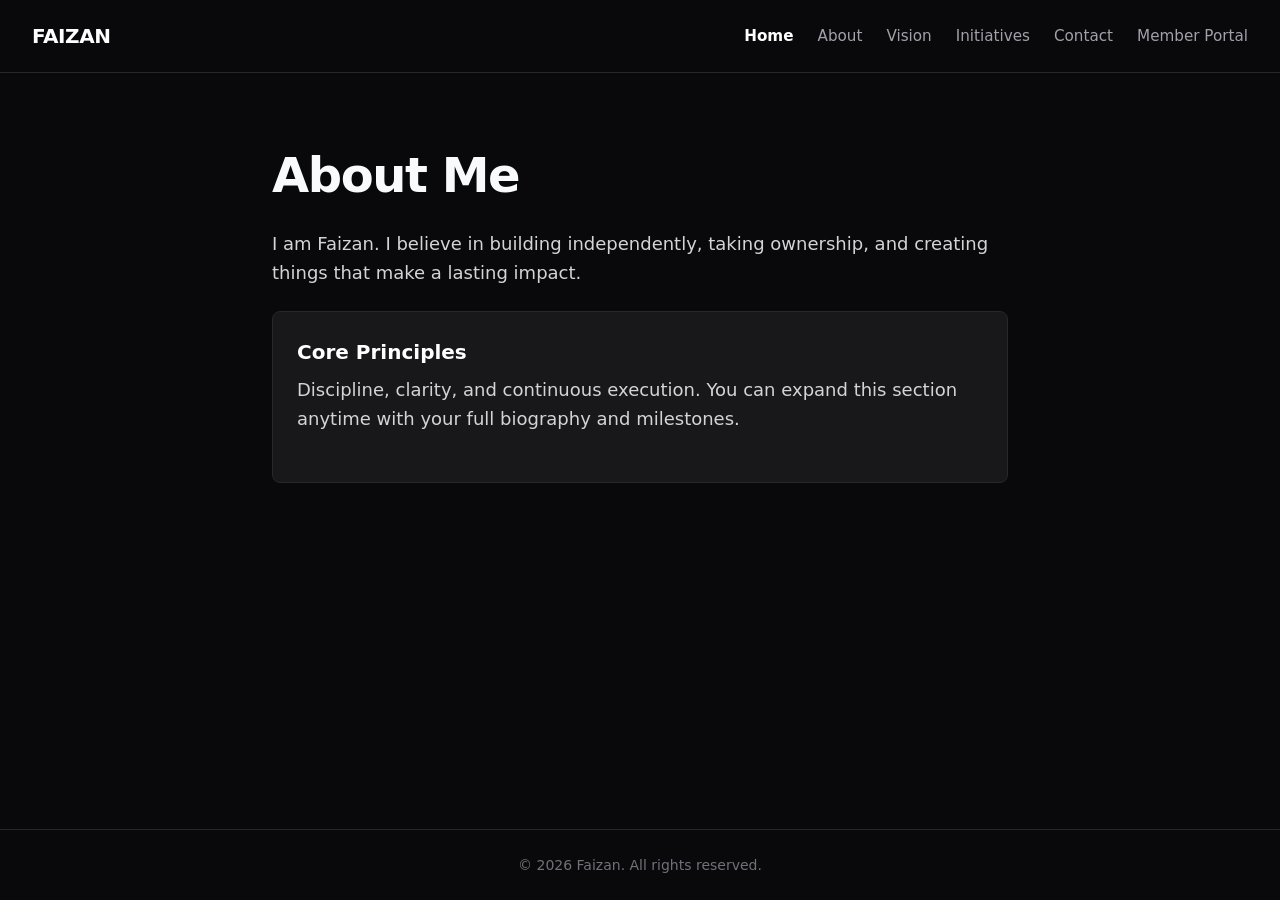
<file: about.html>
<!DOCTYPE html>
<html lang="en">
<head>
  <meta charset="UTF-8" />
  <meta name="viewport" content="width=device-width, initial-scale=1.0" />
  <title>About | Faizan</title>
  <meta name="description" content="Learn more about Faizan, background, and core principles." />
  <link rel="stylesheet" href="style.css" />
</head>
<body>
<header>
  <a href="index.html" class="brand">FAIZAN</a>
  <nav>
    <a href="index.html" class="active">Home</a>
    <a href="about.html">About</a>
    <a href="vision.html">Vision</a>
    <a href="projects.html">Initiatives</a>
    <a href="contact.html">Contact</a>
    <a href="portal.html">Member Portal</a>
  </nav>
</header>

<main>
  <h1>About Me</h1>
  <p>I am Faizan. I believe in building independently, taking ownership, and creating things that make a lasting impact.</p>
  <div class="card">
    <h2>Core Principles</h2>
    <p>Discipline, clarity, and continuous execution. You can expand this section anytime with your full biography and milestones.</p>
  </div>
</main>

<footer>&copy; 2026 Faizan. All rights reserved.</footer>
</body>
</html>
</file>
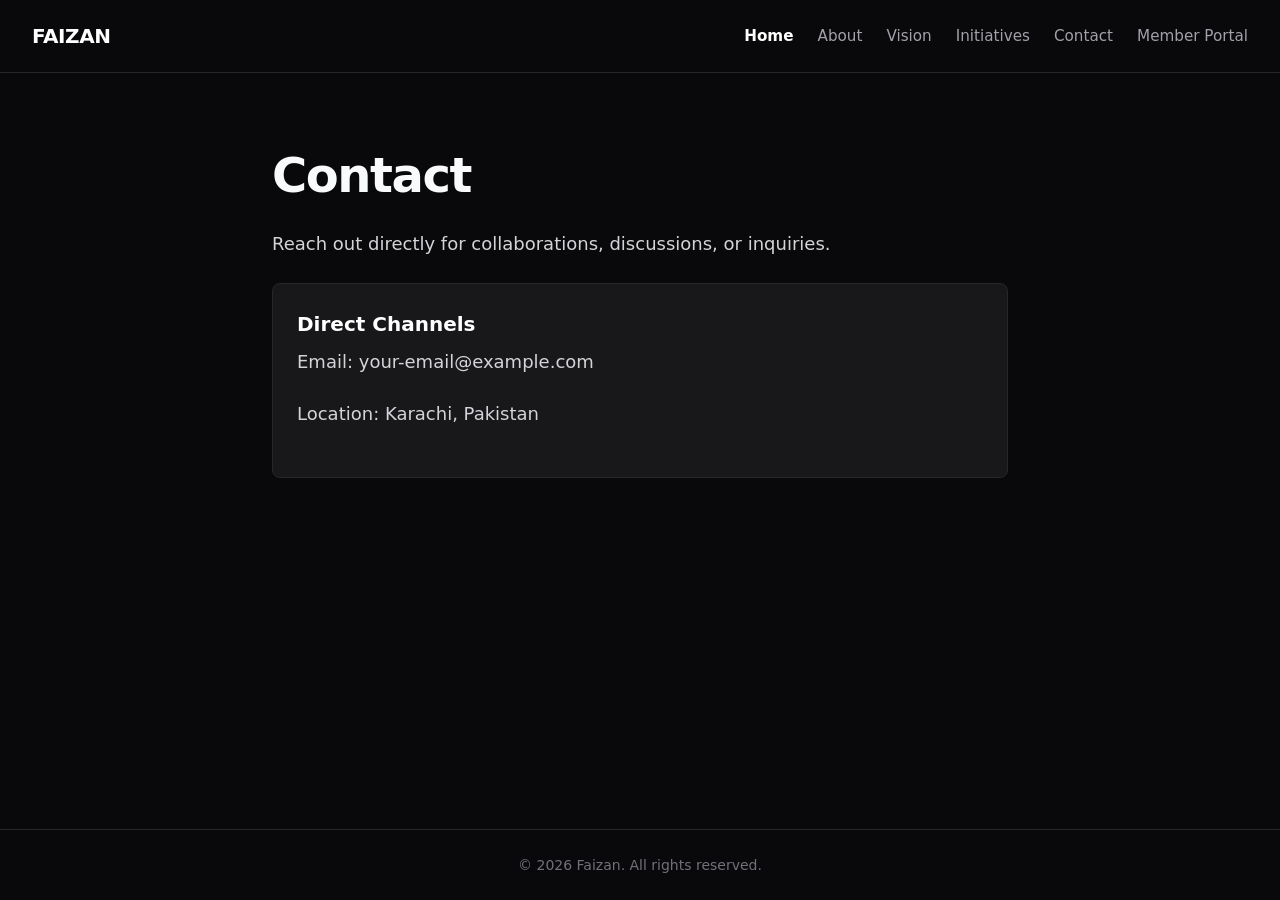
<file: contact.html>
<!DOCTYPE html>
<html lang="en">
<head>
  <meta charset="UTF-8" />
  <meta name="viewport" content="width=device-width, initial-scale=1.0" />
  <title>Contact | Faizan</title>
  <meta name="description" content="Get in touch with Faizan directly." />
  <link rel="stylesheet" href="style.css" />
</head>
<body>
<header>
  <a href="index.html" class="brand">FAIZAN</a>
  <nav>
    <a href="index.html" class="active">Home</a>
    <a href="about.html">About</a>
    <a href="vision.html">Vision</a>
    <a href="projects.html">Initiatives</a>
    <a href="contact.html">Contact</a>
    <a href="portal.html">Member Portal</a>
  </nav>
</header>


<main>
  <h1>Contact</h1>
  <p>Reach out directly for collaborations, discussions, or inquiries.</p>
  <div class="card">
    <h2>Direct Channels</h2>
    <p>Email: your-email@example.com</p>
    <p>Location: Karachi, Pakistan</p>
  </div>
</main>

<footer>&copy; 2026 Faizan. All rights reserved.</footer>
</body>
</html>
</file>
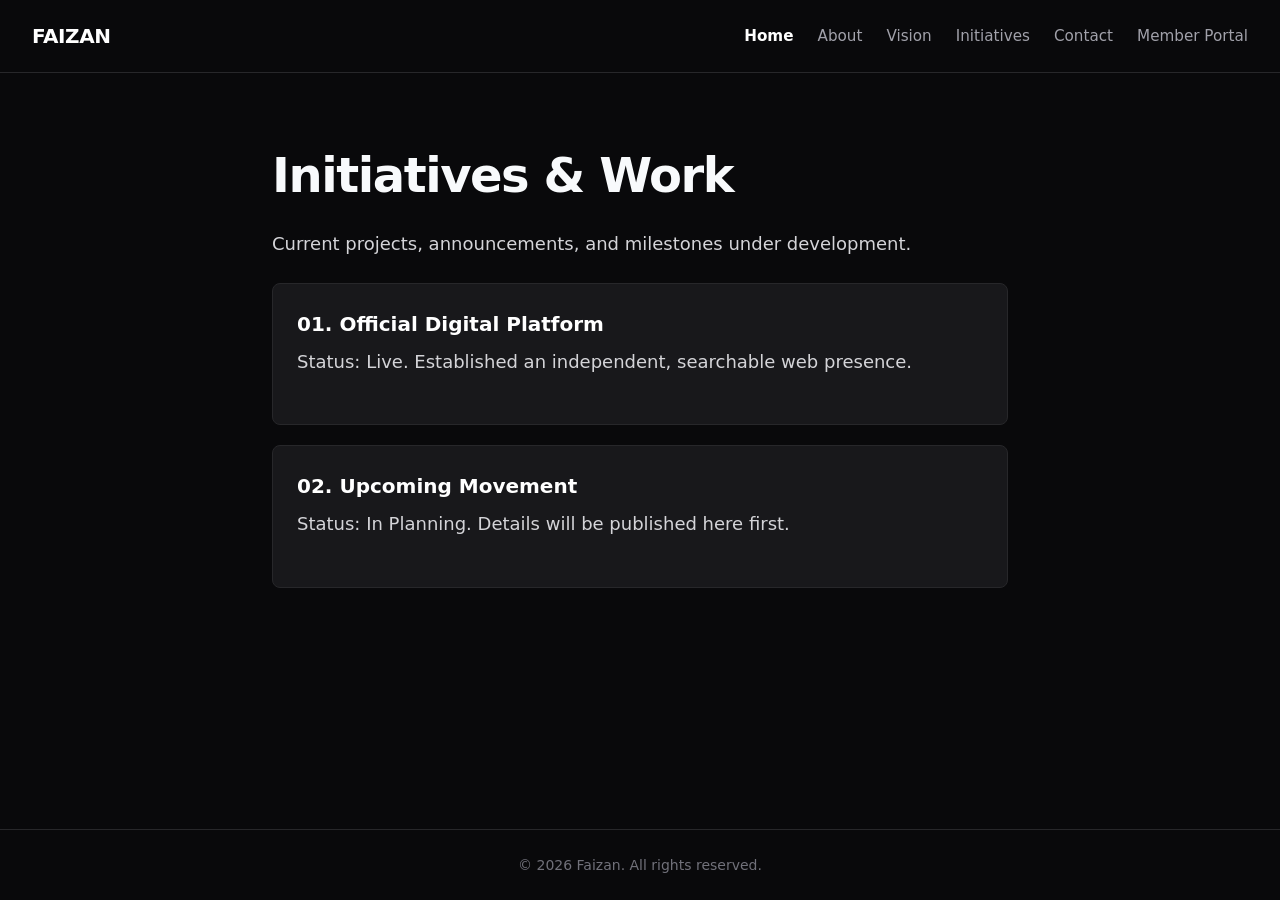
<file: projects.html>
<!DOCTYPE html>
<html lang="en">
<head>
  <meta charset="UTF-8" />
  <meta name="viewport" content="width=device-width, initial-scale=1.0" />
  <title>Initiatives | Faizan</title>
  <meta name="description" content="Projects, announcements, and initiatives led by Faizan." />
  <link rel="stylesheet" href="style.css" />
</head>
<body>
<header>
  <a href="index.html" class="brand">FAIZAN</a>
  <nav>
    <a href="index.html" class="active">Home</a>
    <a href="about.html">About</a>
    <a href="vision.html">Vision</a>
    <a href="projects.html">Initiatives</a>
    <a href="contact.html">Contact</a>
    <a href="portal.html">Member Portal</a>
  </nav>
</header>

<main>
  <h1>Initiatives & Work</h1>
  <p>Current projects, announcements, and milestones under development.</p>
  <div class="card">
    <h2>01. Official Digital Platform</h2>
    <p>Status: Live. Established an independent, searchable web presence.</p>
  </div>
  <div class="card">
    <h2>02. Upcoming Movement</h2>
    <p>Status: In Planning. Details will be published here first.</p>
  </div>
</main>

<footer>&copy; 2026 Faizan. All rights reserved.</footer>
</body>
</html>
</file>
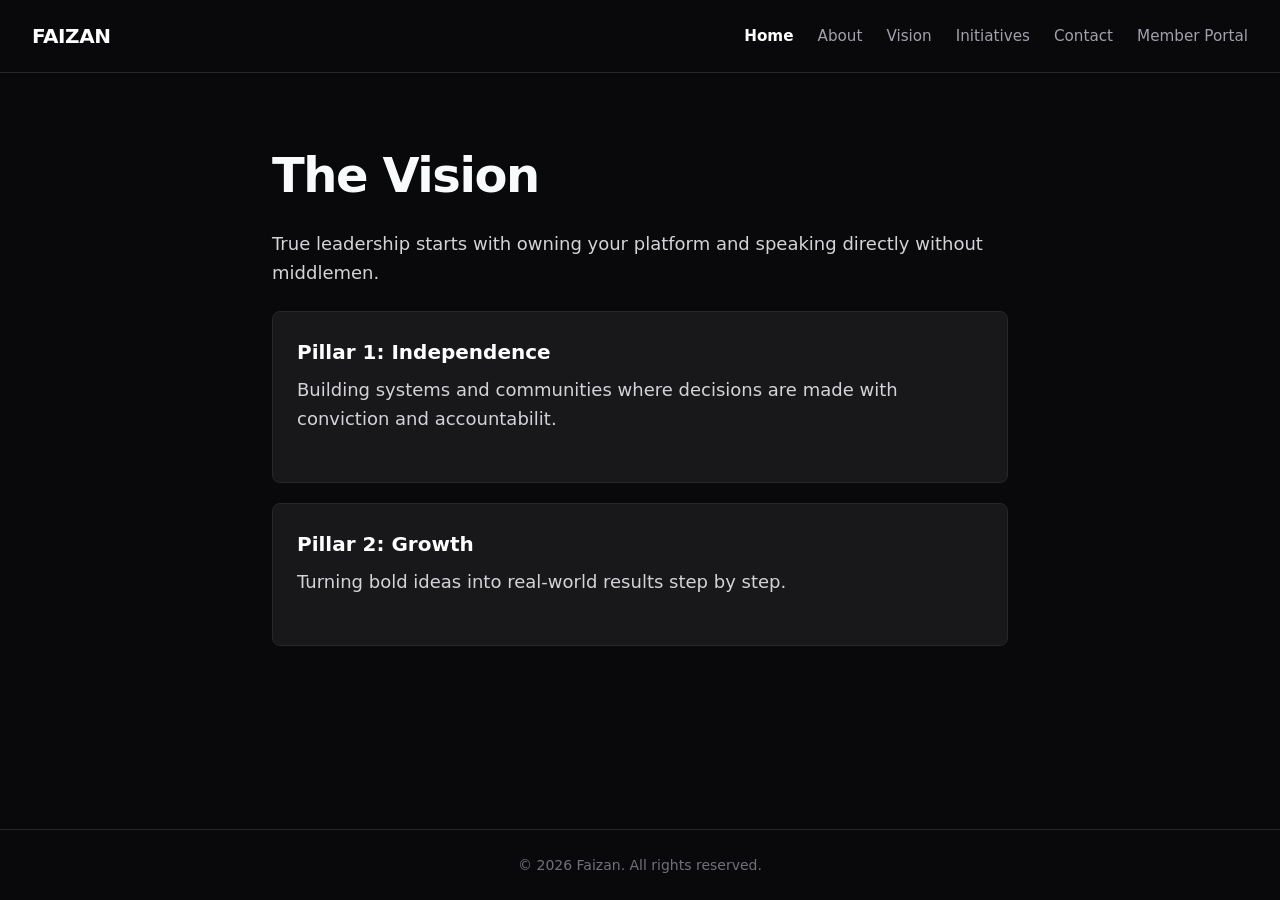
<file: vision.html>
<!DOCTYPE html>
<html lang="en">
<head>
  <meta charset="UTF-8" />
  <meta name="viewport" content="width=device-width, initial-scale=1.0" />
  <title>Vision | Faizan</title>
  <meta name="description" content="The long-term vision, leadership goals, and direction of Faizan." />
  <link rel="stylesheet" href="style.css" />
</head>
<body>
<header>
  <a href="index.html" class="brand">FAIZAN</a>
  <nav>
    <a href="index.html" class="active">Home</a>
    <a href="about.html">About</a>
    <a href="vision.html">Vision</a>
    <a href="projects.html">Initiatives</a>
    <a href="contact.html">Contact</a>
    <a href="portal.html">Member Portal</a>
  </nav>
</header>


<main>
  <h1>The Vision</h1>
  <p>True leadership starts with owning your platform and speaking directly without middlemen.</p>
  <div class="card">
    <h2>Pillar 1: Independence</h2>
    <p>Building systems and communities where decisions are made with conviction and accountabilit.</p>
  </div>
  <div class="card">
    <h2>Pillar 2: Growth</h2>
    <p>Turning bold ideas into real-world results step by step.</p>
  </div>
</main>

<footer>&copy; 2026 Faizan. All rights reserved.</footer>
</body>
</html>
</file>
<file: style.css>
* {
  box-sizing: border-box;
  margin: 0;
  padding: 0;
}

body {
  background-color: #09090b;
  color: #f8fafc;
  font-family: system-ui, -apple-system, sans-serif;
  line-height: 1.6;
  min-height: 100vh;
  display: flex;
  flex-direction: column;
}

header {
  border-bottom: 1px solid #27272a;
  padding: 1.25rem 2rem;
  display: flex;
  justify-content: space-between;
  align-items: center;
  flex-wrap: wrap;
  gap: 1rem;
}

.brand {
  font-size: 1.25rem;
  font-weight: 700;
  color: #ffffff;
  text-decoration: none;
  letter-spacing: -0.02em;
}

nav {
  display: flex;
  gap: 1.5rem;
  flex-wrap: wrap;
}

nav a {
  color: #a1a1aa;
  text-decoration: none;
  font-size: 0.95rem;
  transition: color 0.2s;
}

nav a:hover,
nav a.active {
  color: #ffffff;
  font-weight: 600;
}

main {
  flex: 1;
  max-width: 800px;
  width: 100%;
  margin: 0 auto;
  padding: 4rem 2rem;
}

h1 {
  font-size: 3rem;
  letter-spacing: -0.03em;
  margin-bottom: 1rem;
}

p {
  color: #d4d4d8;
  font-size: 1.125rem;
  margin-bottom: 1.5rem;
}

.card {
  background-color: #18181b;
  border: 1px solid #27272a;
  border-radius: 8px;
  padding: 1.5rem;
  margin-bottom: 1.25rem;
}

.card h2 {
  font-size: 1.25rem;
  margin-bottom: 0.5rem;
  color: #ffffff;
}

footer {
  border-top: 1px solid #27272a;
  text-align: center;
  padding: 1.5rem;
  color: #71717a;
  font-size: 0.875rem;
}
</file>
